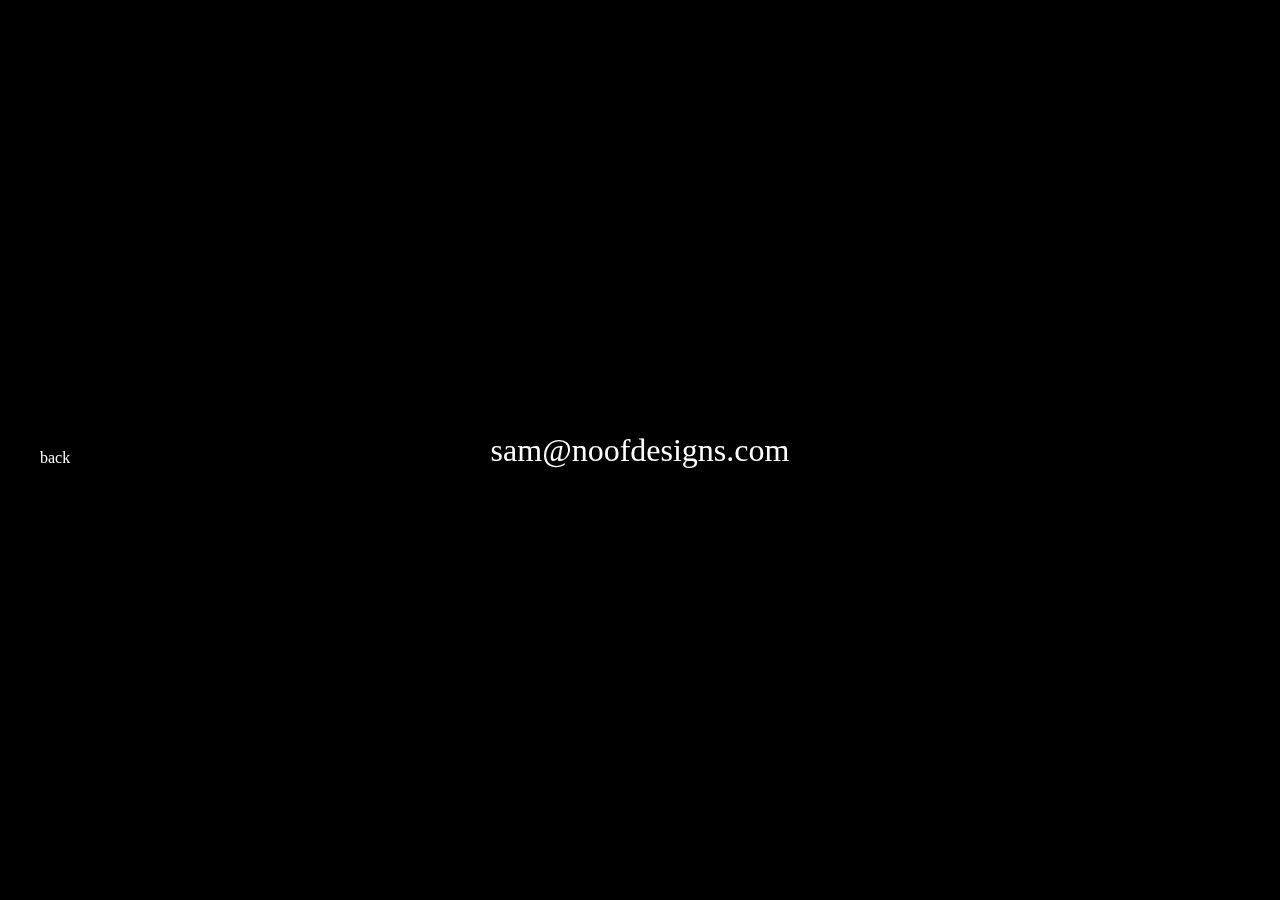
<file: info/contact.html>
<!DOCTYPE HTML>
<html>
<head>
<meta charset="UTF-8">
<meta name="viewport" content="width=device-width, initial-scale=1">
<meta name="description" content="Noof Designs - Multimedia for Independant Artists">
<meta property="og:description" content="Noof Designs - Multimedia for Independant Artists">
<meta property="og:image" content="">
<meta property="og:title" content="Noof Designs - Contact">
<link rel="stylesheet" href="../styles/reset.css">
<link rel="stylesheet" href="../styles/globalblack.css">
<style type="text/css">


    #tagline {
        position: fixed;
        top: 50%;
        left: 50%;
        height: 100px;
        width: 500px;
        margin-top: -16px;
        margin-left: -250px;
        font-size: 25px;
    }

    #tagline p {
        text-align: center;
        line-height: 32px;
        font-size: 32px;
    }
    


</style>


<title>Noof Designs - Contact</title>
</head>
<body>




<div id="tagline">
    <p><a href="mailto:sam@noofdesigns.com?Subject=Noof%20Designs%20Website%20Contact" target="_top">sam@noofdesigns.com</a></p>
    </div>



<div id="backbutton">
        <p><a href="../index.html">back<span><img src="../images/leftarrowwhite.png" width="30" height="15"></span></a></p>
    </div>




</div>




<footer>
</footer>


</body>
</html>
</file>
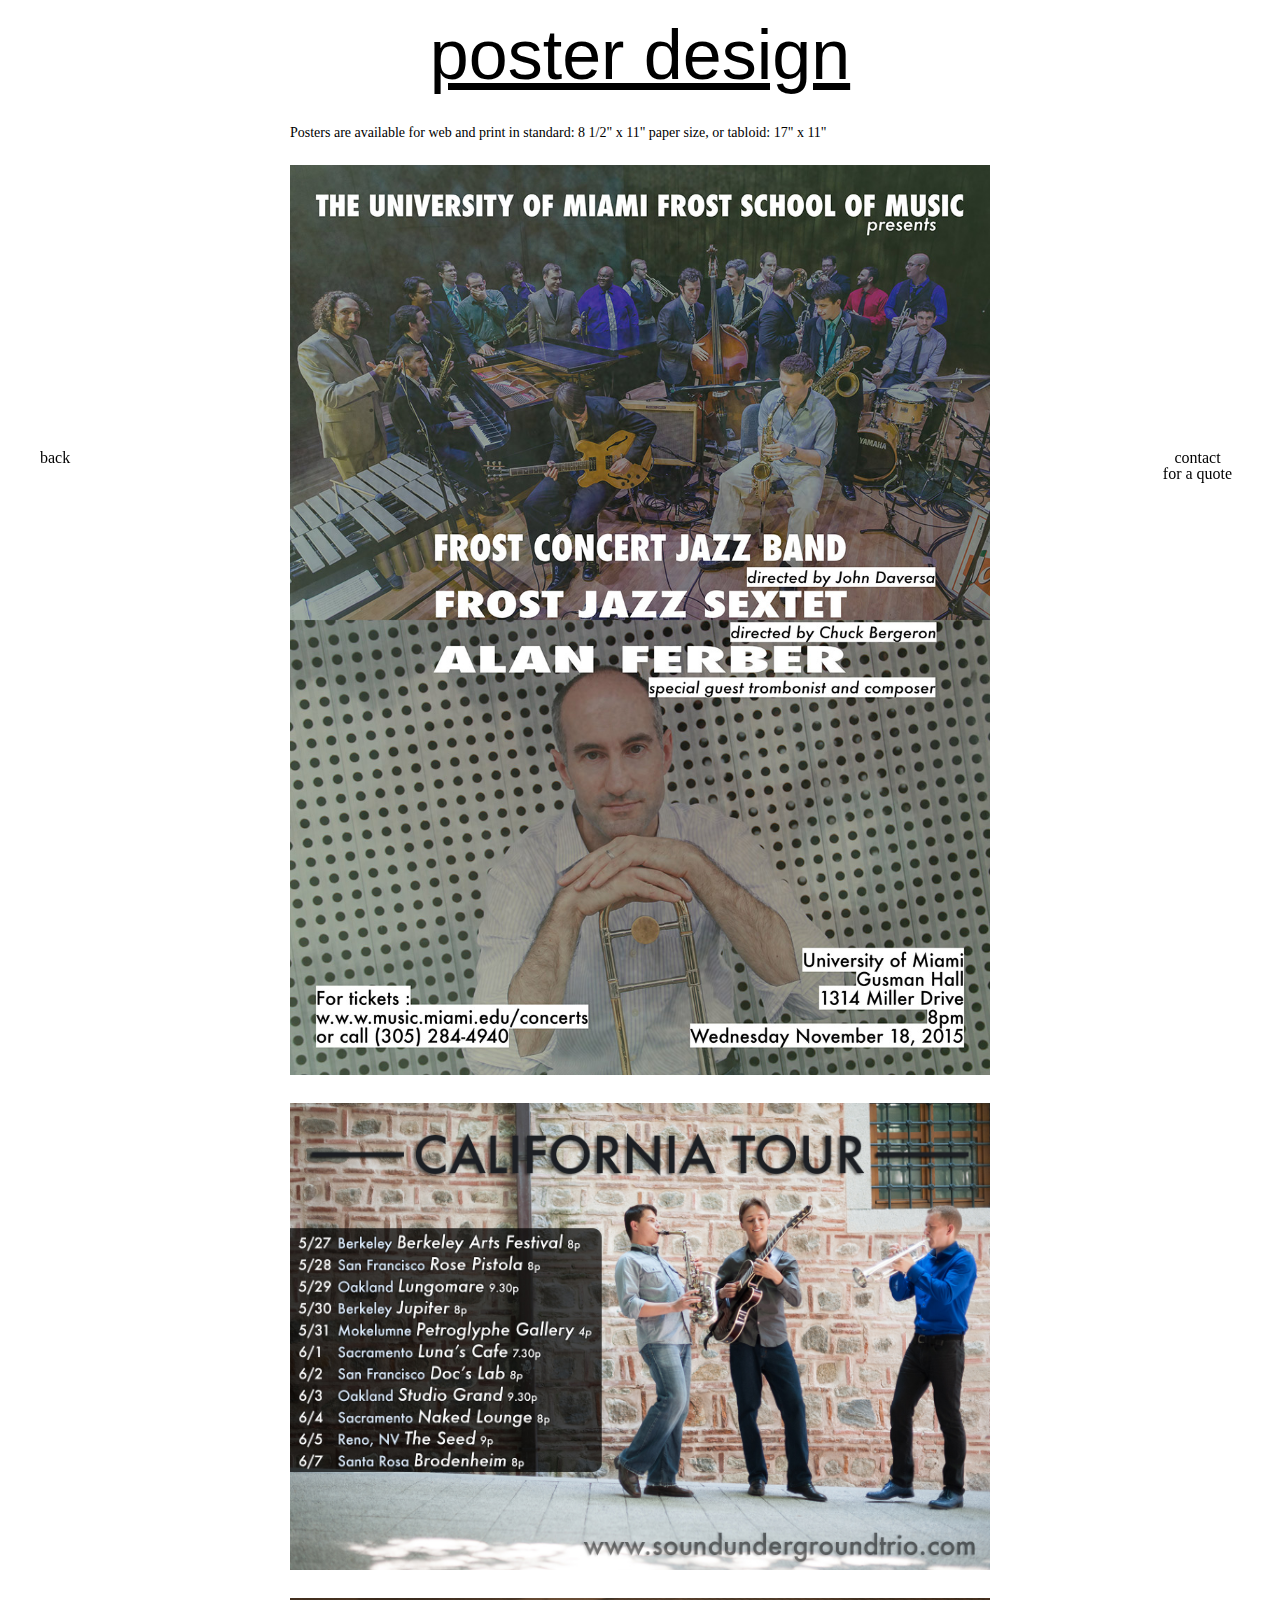
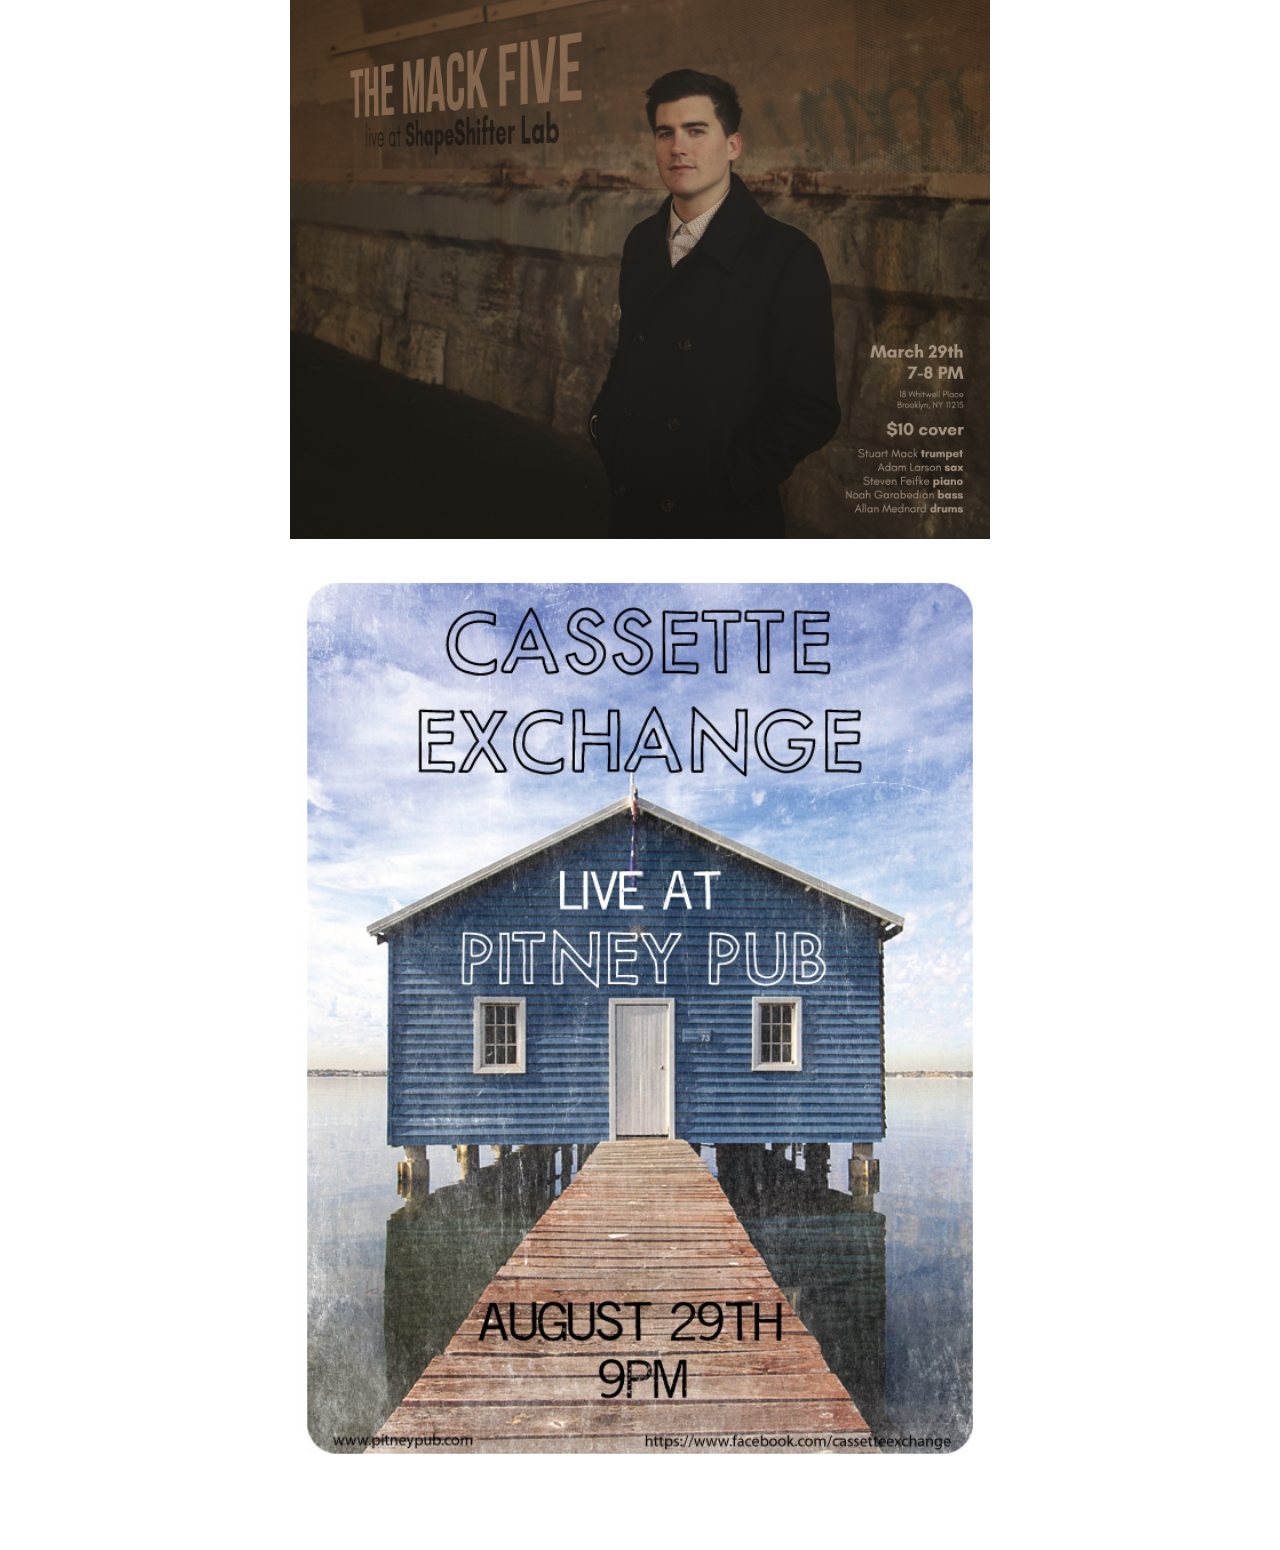
<file: info/posterdesign.html>
<!DOCTYPE HTML>
<html>
<head>
<meta charset="UTF-8">
<meta name="viewport" content="width=device-width, initial-scale=1">
<meta name="description" content="Noof Designs - Multimedia for Independant Artists">
<meta property="og:description" content="Noof Designs - Multimedia for Independant Artists">
<meta property="og:image" content="">
<meta property="og:title" content="Noof Designs - Videography">
<link rel="stylesheet" href="../styles/reset.css">
<link rel="stylesheet" href="../styles/global.css">
<style type="text/css">

    
    #body img {
        
        margin-bottom: 25px;
        margin: auto;
        padding-bottom: 25px;
    }

@media screen and (max-width: 500px) {


</style>


<script>
</script>


<title>Noof Designs - Poster Design</title>
</head>
<body>


<div id="containerMain">

<header>
<h1>poster design</h1>
</header>



<div id="body">

<p class="blurb">Posters are available for web and print in standard: 8 1/2" x 11" paper size, or tabloid: 17" x 11"</p>


    <img src="../images/posters/cjb.jpg" width="700" height="" alt="">
    <img src="../images/posters/soundunderground.jpg" width="700" height="" alt="">
    <img src="../images/posters/stuartmack.jpg" width="700" height="" alt="">
    <img src="../images/posters/timpitneypub.jpg" width="700" height="" alt="">


</div>


<div id="backbutton">
<p><a href="work.html">back<span><img src="../images/leftarrow.png" width="30" height="15"></span></a></p>
</div>

<div class="contact">
<p><a href="contact.html">contact<br>for a quote<span><img src="../images/rightarrow.png" width="30" height="15"></span></a></p>
</div>


<footer>

</footer>

</div>

</body>
</html>
</file>
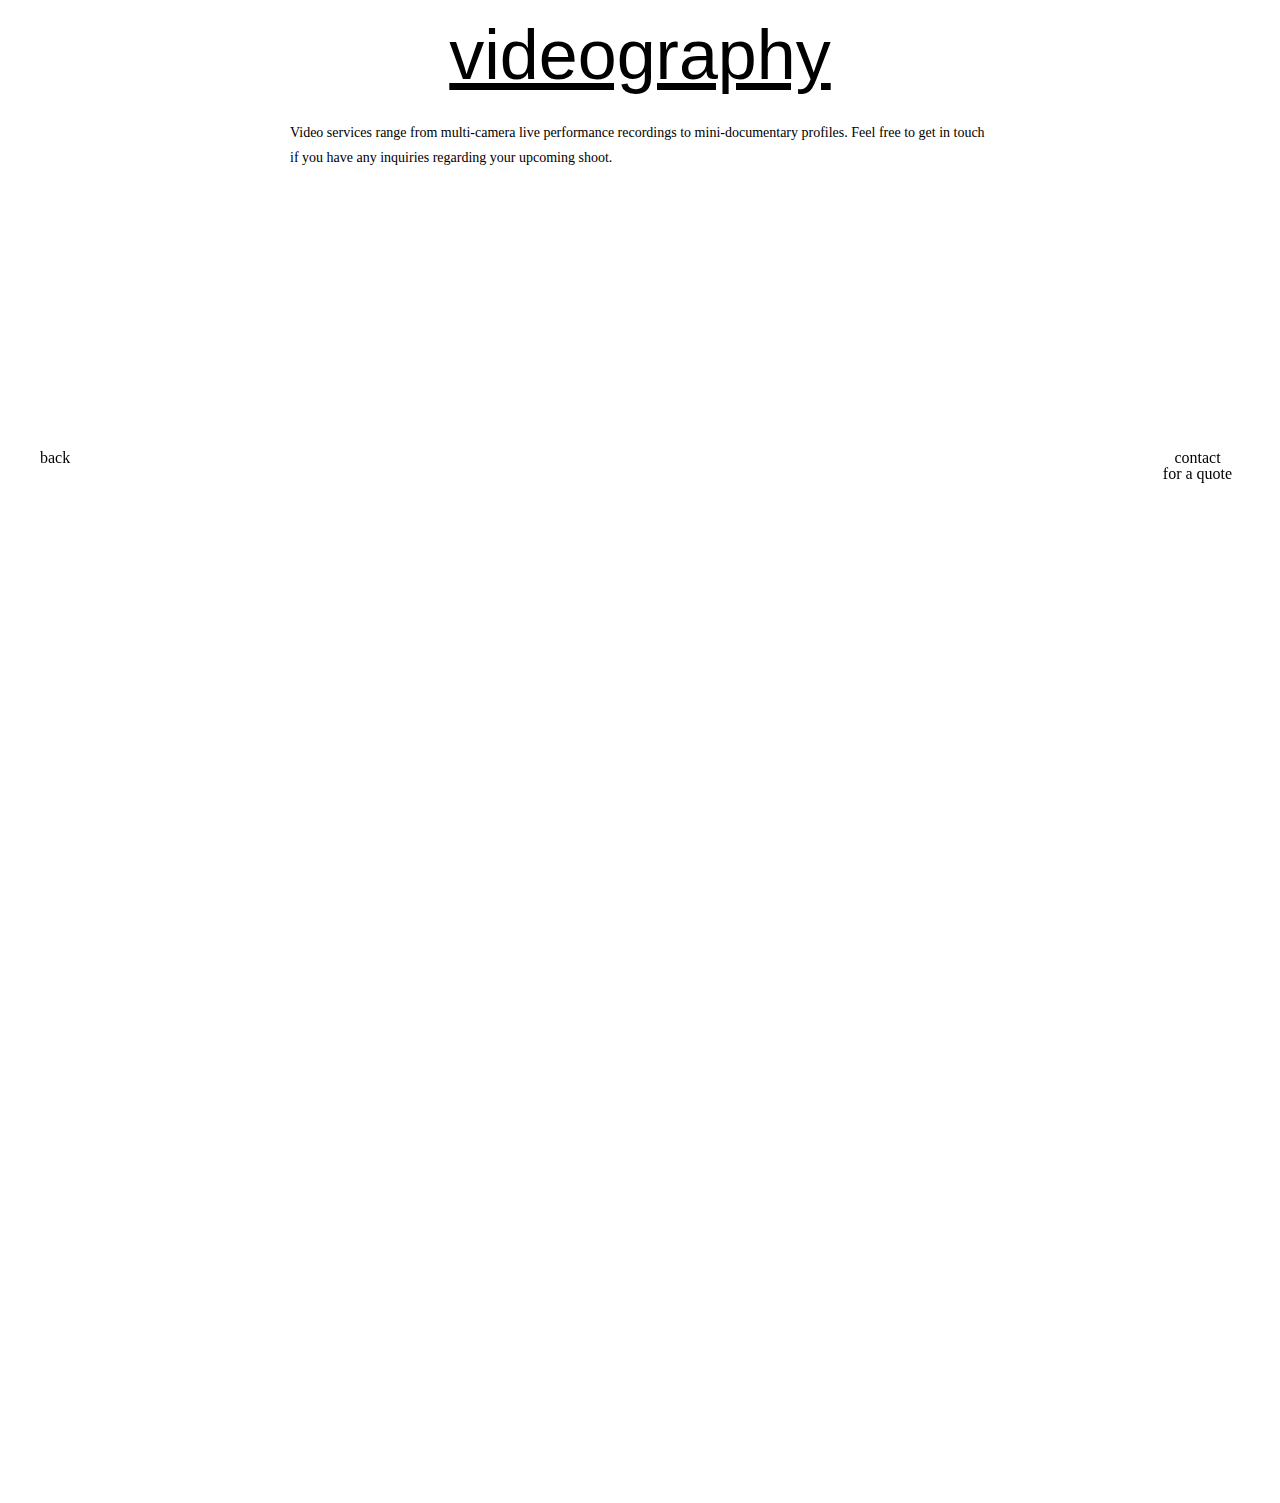
<file: info/videography.html>
<!DOCTYPE HTML>
<html>
<head>
	<meta charset="UTF-8">
	<meta name="viewport" content="width=device-width, initial-scale=1">
	<meta name="description" content="Noof Designs - Multimedia for Independant Artists">
    <meta property="og:description" content="Noof Designs - Multimedia for Independant Artists">
	<meta property="og:image" content="">
	<meta property="og:title" content="Noof Designs - Videography">
	<link rel="stylesheet" href="../styles/reset.css">
	<link rel="stylesheet" href="../styles/global.css">
	<style type="text/css">
        

        iframe {
            padding-bottom: 25px;
        }
        
        
        @media screen and (max-width: 500px) {
        
       
	</style>
	
	
	<script>
	</script>


<title>Noof Designs - Videography</title>
</head>
<body>

   
<div id="containerMain">

    <header>
        <h1>videography</h1>
    </header>

  

        <div id="body">
            
            <p class="blurb">Video services range from multi-camera live performance recordings to mini-documentary profiles. Feel free to get in touch if you have any inquiries regarding your upcoming shoot.</p>
            
            <iframe width="700" height="393" src="https://www.youtube.com/embed/1m8ovmN3SQY" frameborder="0" allowfullscreen></iframe>
            
            <iframe width="700" height="393" src="https://www.youtube.com/embed/nEUm4VT0Zq4" frameborder="0" allowfullscreen></iframe>
            
            <iframe width="700" height="393" src="https://www.youtube.com/embed/Zny25obnyEI" frameborder="0" allowfullscreen></iframe>
    
        </div>
    
    
    
        <div class="contact">
            <p><a href="contact.html">contact<br>for a quote<span><img src="../images/rightarrow.png" width="30" height="15"></span></a></p>
        </div>
    
    
        <div id="backbutton">
            <p><a href="work.html">back<span><img src="../images/leftarrow.png" width="30" height="15"></span></a></p>
        </div>
    

    <footer>
    
    </footer>

</div>

</body>
</html>
</file>
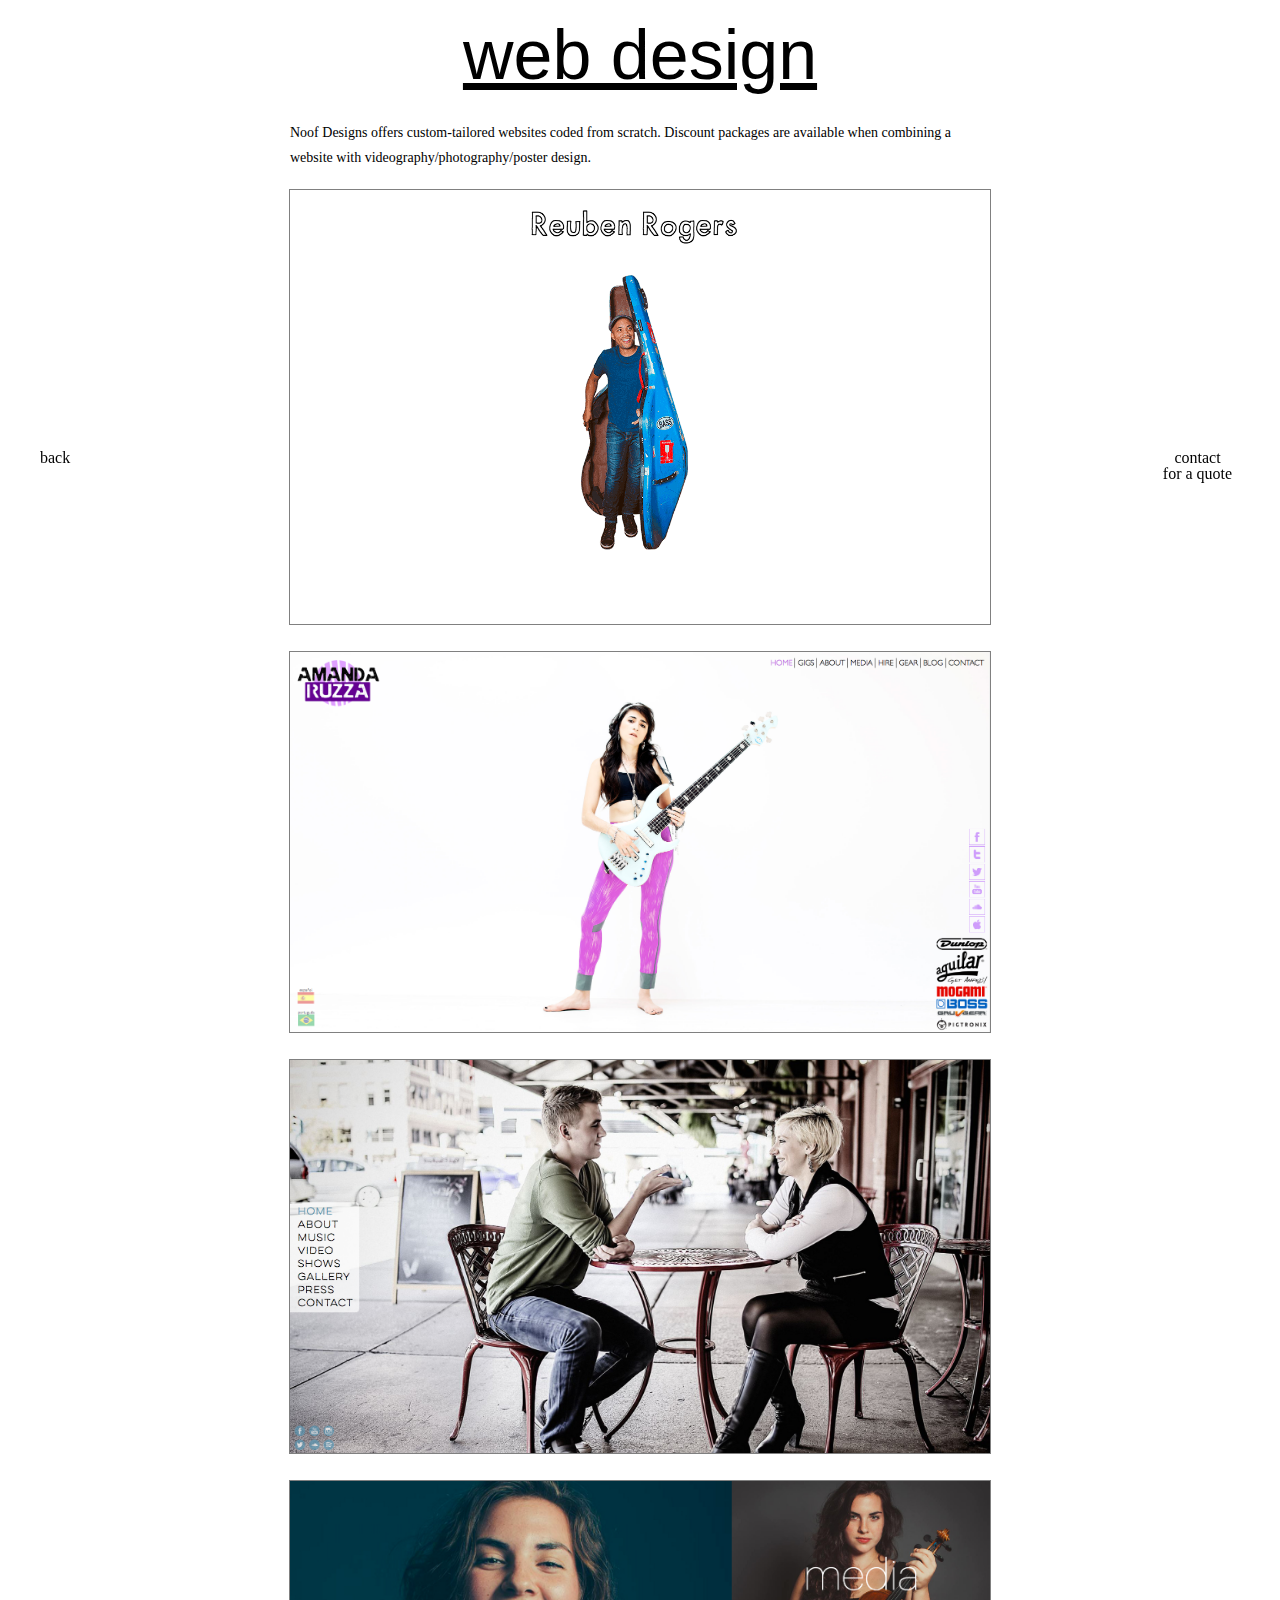
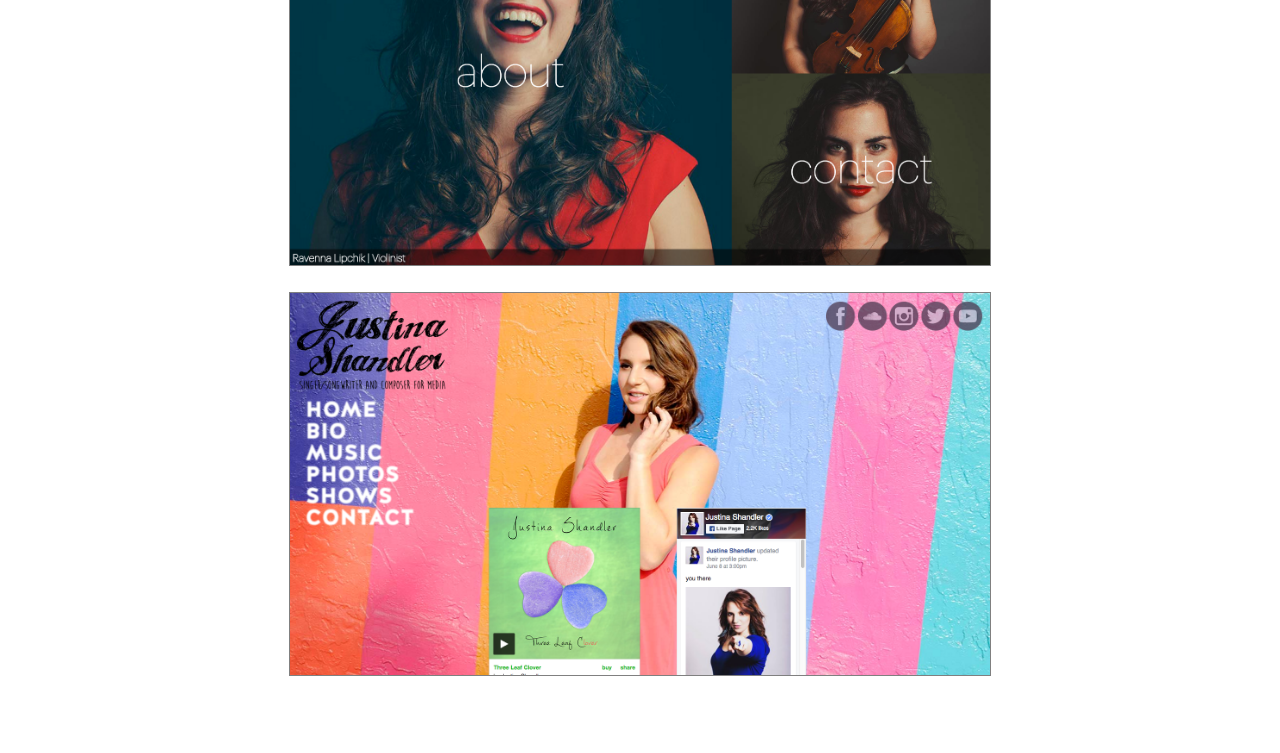
<file: info/webdesign.html>
<!DOCTYPE HTML>
<html>
<head>
	<meta charset="UTF-8">
	<meta name="viewport" content="width=device-width, initial-scale=1">
	<meta name="description" content="Noof Designs - Multimedia for Independant Artists">
    <meta property="og:description" content="Noof Designs - Multimedia for Independant Artists">
	<meta property="og:image" content="">
	<meta property="og:title" content="Noof Designs - Videography">
	<link rel="stylesheet" href="../styles/reset.css">
	<link rel="stylesheet" href="../styles/global.css">
	<style type="text/css">
      

        iframe {
            padding-bottom: 25px;
            
        }
        
        #body img {
            outline: solid 1px grey;
            margin-bottom: 25px;
        }

        @media screen and (max-width: 500px) {
        
       
	</style>
	
	
	<script>
	</script>


<title>Noof Designs - Videography</title>
</head>
<body>

   
<div id="containerMain">

    <header>
        <h1>web design</h1>
    </header>

  

        <div id="body">
            
            <p class="blurb">Noof Designs offers custom-tailored websites coded from scratch. Discount packages are available when combining a website with videography/photography/poster design.</p>
            
            <a href="http://www.reubenrogers.com" target="_blank"><img src="../images/reuben.jpg" width="700"></a>
            
            <a href="http://www.amandaruzza.com" target="_blank"><img src="../images/amanda.jpg" width="700"></a>
            
            <a href="http://www.saraandkenny.com" target="_blank"><img src="../images/saraandkenny.jpg" width="700"></a>
            
            <a href="http://www.ravennalipchik.com" target="_blank"><img src="../images/ari.jpg" width="700"></a>
            
            <a href="http://www.justinashandler.com" target="_blank"><img src="../images/justina.jpg" width="700"></a>
    
        </div>
    
    
        <div id="backbutton">
            <p><a href="work.html">back<span><img src="../images/leftarrow.png" width="30" height="15"></span></a></p>
        </div>
    
        <div class="contact">
            <p><a href="contact.html">contact<br>for a quote<span><img src="../images/rightarrow.png" width="30" height="15"></span></a></p>
        </div>
    

    <footer>
    
    </footer>

</div>

</body>
</html>
</file>
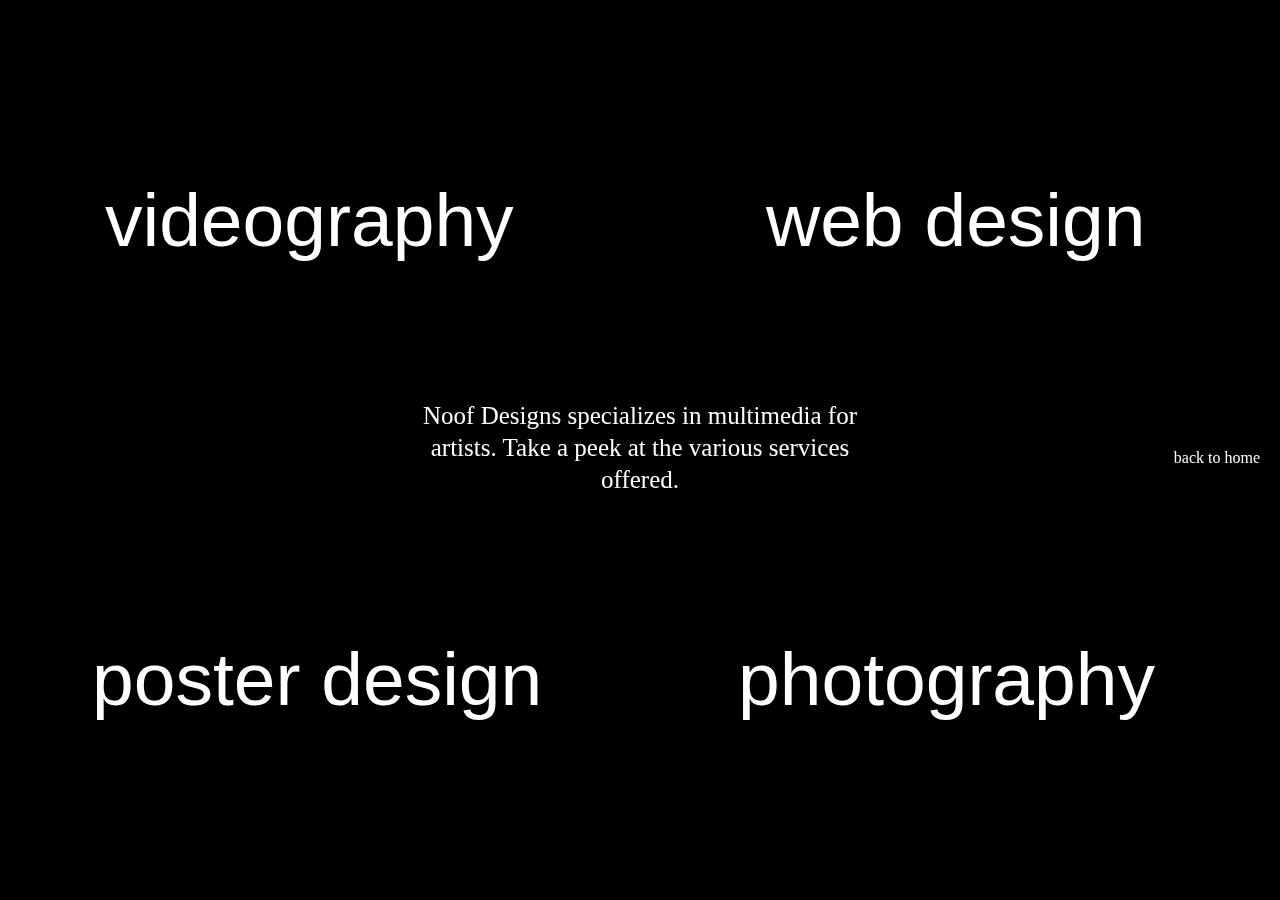
<file: info/work.html>
<!DOCTYPE HTML>
<html>
<head>
	<meta charset="UTF-8">
	<meta name="viewport" content="width=device-width, initial-scale=1">
	<meta name="description" content="Noof Designs - Multimedia for Independant Artists">
    <meta property="og:description" content="Noof Designs - Multimedia for Independant Artists">
	<meta property="og:image" content="">
	<meta property="og:title" content="Noof Designs - Home">
	<link rel="stylesheet" href="../styles/reset.css">
	<link rel="stylesheet" href="../styles/globalblack.css">
	<style type="text/css">

        .workNav {
            font-family: 'futura';
            font-size: 75px;
            height: 100vh;
        }
        
        .topleft {
            position: fixed;
            top: 25%;
            margin-top: -42px;
            left: 25%;
            margin-left: -215px;
            height: 85px;
            width: 430px;
        }
        
        .topright {
            position: fixed;
            top: 25%;
            right: 25%;
            margin-top: -42px;
            margin-right: -195px;
            
            height: 85px;
            width: 389px;
        }
        
        .bottomleft {
            position: fixed;
            bottom: 25%;
            left: 25%;
            margin-bottom: -42px;
            margin-left: -228px;
            width: 456px;
        }
        
        .bottomright {
            position: fixed;
            bottom: 25%;
            margin-bottom: -42px;
            right: 25%;
            margin-right: -222px;
            width: 444px;
        }
        
        #tagline {
            position: fixed;
            top: 50%;
            left: 50%;
            height: 100px;
            width: 500px;
            margin-top: -50px;
            margin-left: -250px;
            font-size: 25px;
        }
        
        #tagline p {
            text-align: center;
            line-height: 32px;
        }
        
        #backtohome {
            position: fixed;
            right: 20px;
            top: 50%;
        }
       
	</style>

    
<title>Noof Designs - My Work</title>
</head>
<body>
          
        <div class="barba-container" data-prev="../index.html" data-next="../videography">
        
            <div class="workNav">
                
                <h1 class="topleft"><a href="videography.html">videography</a></h1>
            
                <h1 class="topright"><a href="webdesign.html">web design</a></h1>
                
                <h1 class="bottomleft"><a href="posterdesign.html">poster design</a></h1>
                
                <h1 class="bottomright"><a href="photography.html">photography</a></h1>
                
            </div>
            
            
            
            <div id="tagline">
                <p>Noof Designs specializes in multimedia for artists. Take a peek at the various services offered.</p>
            </div>
            
            
            
            <div id="backtohome">
                <p><a href="../index.html">back to home</a></p>
            </div>
            
            
        
        </div>

               


    <footer>
    </footer>


</body>
</html>
</file>
<file: styles/globalblack.css>
* {
	margin: 0;
	padding: 0;
	-webkit-transition: color 0.3s ease-in, background 0.3s ease-in, opacity 0.3s ease-in;
	-moz-transition: color 0.3s ease-in, background 0.3s ease-in, opacity 0.3s ease-in;
	-o-transition: color 0.3s ease-in, background 0.3s ease-in, opacity 0.3s ease-in;
	transition: color 0.3s ease-in, background 0.3s ease-in, opacity 0.3s ease-in;
}


html {
	overflow-y: scroll;
   background-color: black;
}

body {
	font-family: 'futura';
	color: white;
}

/***** Nav START *****/


		nav {
			font-family: 'futura', sans-serif;
            font-weight: 100;
			position: fixed;
			font-size: 35px;
			display: block;
			text-decoration: none;
			left: 50px;
			top: 50%;
			margin-top: -80px;
			color: #000;
		}
		
		nav ul {
			display: table;
		    border-collapse: collapse;
			list-style-type: none;
			margin: none;
			padding: 0;

		}
		
		nav li {
            text-align: left;
            padding-bottom: 10px;
		}
		
		nav a:link, nav a:visited {
			color: #000;
			text-decoration: none;
		}
		
		nav li a:hover {
			text-decoration: underline;
		}
		
nav .active:link, nav .active:visited {
    
}


a:link, a:visited {
	color: white;
    text-decoration: none;
}

a:hover {
    text-decoration: underline;
}

#logo img {
    position: fixed;
    left: 50%;
    top: 50%;
    margin-top: -150px;
    margin-left: -150px;
    width: 300px;
    height: 300px;
    
}

#logo img:hover {
    opacity: 1;
}

header a {
    text-decoration: none;  
}

#body {
    width: 700px;
    margin: auto;
    min-height: 200px;
    margin-bottom: 50px;
}

article {
    font-family: 'graphik_light';
    font-size: 28px;
    line-height: 40px;
    text-align: center;
}

.barba-wrapper {
    background-color: black;
}
.barba-container {
  display: block;
  position: relative;
  top: 0;
  right: 0;
  bottom: 0;
  left: 0; 
    background-color: black;
}

#backbutton a {
    position: fixed;
    left: 40px;
    top: 50%;
}

#backbutton a span {
    display: none;
    margin-left: -70px;
}

#backbutton a:hover span {
    display: inline;
    position: absolute;
    background: none;
}


h1 {
  font-family: 'futura', sans-serif;
}

a.nav {
    font-family: 'futura', sans-serif;
    font-size: 50px;
    display: block;
    position: fixed;
    text-decoration: none;
    top: 50%;
    color: #000;
    padding: 0;
    z-index: 99;
    margin-top: -25px;
}

a.nav:hover {
}

a.nav.next {
    left: 50%;
    margin-left: 300px;
}

a.nav.next span{
    display: none;
    margin-left: 40px;
}

a.nav.next:hover span {
    display: inline;
    position: absolute;
    background: none;
}

a.nav.prev {
    left: 0;
    left: 50%;
    margin-left: -500px;
}

a.nav.prev span{
    display: none;
    margin-left: -320px;
}

a.nav.prev:hover span {
    display: inline;
    position: absolute;
    background: none;
}

.clearFloat {
    clear: left;
    font-size: 1px;
    line-height: 1px;
    height: 18px;
}

.formError {
    background-color: rgba(0,0,0,.1);
    position: absolute;
    top: 300px;
    left: 300px;
    padding-bottom: 13px;
    display: block;
    z-index: 5000;
    cursor: pointer;
}

.formError .formErrorContent {
    width: 100%;
    background: grey;
    color: #fff;
    width: 200px;
    font-family: Helvetica, Arial, sans-serif;
    font-size: .8em;
    padding: 6px 6px 8px 18px;
}



@media screen and (max-width: 1250px) {

    
}

@media screen and (max-width: 1200px) {

    
}

@media screen and (max-width: 1150px) {
 

    
}

@media screen and (max-width: 1100px) {

    
}


@media screen and (max-width: 1000px) {
    
    

}


@media screen and (max-width: 850px) {

}




@media screen and (max-width: 700px) {


}
</file>
<file: styles/global.css>
* {
	margin: 0;
	padding: 0;
	-webkit-transition: color 0.3s ease-in, background 0.3s ease-in, opacity 0.3s ease-in;
	-moz-transition: color 0.3s ease-in, background 0.3s ease-in, opacity 0.3s ease-in;
	-o-transition: color 0.3s ease-in, background 0.3s ease-in, opacity 0.3s ease-in;
	transition: color 0.3s ease-in, background 0.3s ease-in, opacity 0.3s ease-in;
}

html {
	overflow-y: scroll;
    background-color: white;
}

body {
	font-family: 'futura';
	color: #000;
}

a:link, a:visited {
	color: #000;
    text-decoration: none;
}

a:hover {
}

#logo img:hover {
    opacity: 1;
}


p {
    font-family: 'futura';
}

#body {
    width: 700px;
    margin: auto;
    margin-bottom: 50px;
    padding-top: 120px
}

article {
    font-family: 'futura';
    font-size: 28px;
    line-height: 40px;
    text-align: center;
}

.barba-container {
  display: block;
  position: fixed;
  top: 0;
  right: 0;
  bottom: 0;
  left: 0;
}

.contact {
    position: fixed;
    right: 40px;
    top: 50%;
    height: 35px;
    width: 85px;
    text-align: center;
}

.contact a span{
    display: none;
    margin-left: 4px;
    margin-top: -7px;
}

.contact:hover a span {
    display: inline;
    position: absolute;
    background: none;
}

#backbutton a {
    position: fixed;
    left: 40px;
    top: 50%;
}

#backbutton a span {
    display: none;
    margin-left: -70px;
}

#backbutton a:hover span {
    display: inline;
    position: absolute;
    background: none;
}

.blurb {
    font-size: 14px;
    line-height: 25px;
    padding-bottom: 20px;
}

h1 {
  font-family: 'futura', sans-serif;
}

.barba-container {
  position: relative;
}

header {
    position: fixed;
    width: 100%;
    margin: auto;
    background-color: white;
    height: 110px;
}


header h1 {
    padding-top: 20px;
    position: relative;
    font-size: 70px;
    margin: auto;
    color: #000;
    text-align: center;
    text-decoration: underline;
}

a.nav {
    font-family: 'futura', serif;
    font-size: 50px;
    display: block;
    position: fixed;
    text-decoration: none;
    top: 50%;
    color: #000;
    padding: 0;
    z-index: 99;
    margin-top: -25px;
}

a.nav.next {
    left: 50%;
    margin-left: 300px;
}

a.nav.next span{
    display: none;
    margin-left: 40px;
}

a.nav.next:hover span {
    display: inline;
    position: absolute;
    background: none;
}

a.nav.prev {
    left: 0;
    left: 50%;
    margin-left: -500px;
}

a.nav.prev span{
    display: none;
    margin-left: -320px;
}

a.nav.prev:hover span {
    display: inline;
    position: absolute;
    background: none;
}

.clearFloat {
    clear: left;
    font-size: 1px;
    line-height: 1px;
    height: 18px;
}

.formError {
    background-color: rgba(0,0,0,.1);
    position: absolute;
    top: 300px;
    left: 300px;
    padding-bottom: 13px;
    display: block;
    z-index: 5000;
    cursor: pointer;
}

.formError .formErrorContent {
    width: 100%;
    background: grey;
    color: #fff;
    width: 200px;
    font-family: Helvetica, Arial, sans-serif;
    font-size: .8em;
    padding: 6px 6px 8px 18px;
}



@media screen and (max-width: 1250px) {

    
}

@media screen and (max-width: 1200px) {

    
}

@media screen and (max-width: 1150px) {
 

    
}

@media screen and (max-width: 1100px) {

    
}


@media screen and (max-width: 1000px) {
    
    

}


@media screen and (max-width: 850px) {

}




@media screen and (max-width: 700px) {


}
</file>
